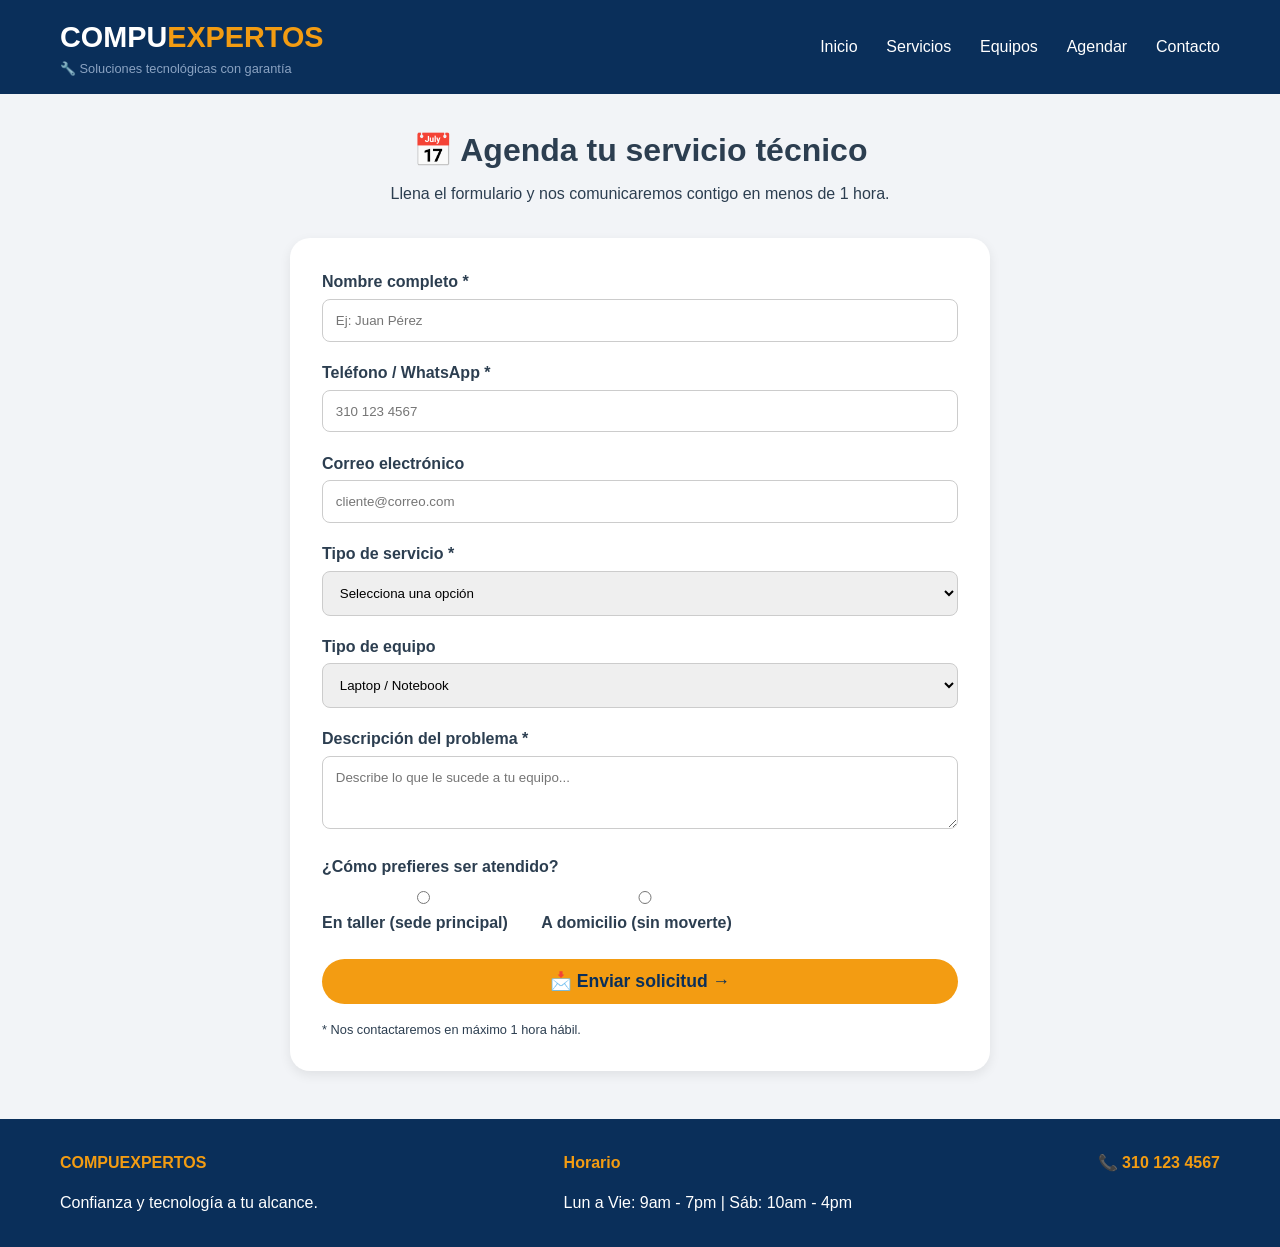
<file: agendar.html>
<!DOCTYPE html>
<html lang="es">

<head>
    <meta charset="UTF-8">
    <meta name="viewport" content="width=device-width, initial-scale=1.0">
    <title>COMPUEXPERTOS | Agenda tu servicio</title>
    <link rel="stylesheet" href="css/styles.css">
    <style>
        .form-container {
            background: white;
            padding: 2rem;
            border-radius: 20px;
            max-width: 700px;
            margin: 2rem auto;
            box-shadow: var(--sombra);
        }

        .radio-group {
            display: flex;
            gap: 1rem;
            margin-top: 0.5rem;
        }

        .btn-enviar {
            background: var(--naranja-accion);
            width: 100%;
            font-size: 1.1rem;
        }
    </style>
</head>

<body>
    <header class="main-header">
        <div class="container header-flex">
            <div class="logo">
                <h1>COMPU<span>EXPERTOS</span></h1>
                <p>🔧 Soluciones tecnológicas con garantía</p>
            </div>
            <nav class="nav-links">
                <a href="index.html">Inicio</a>
                <a href="servicios.html">Servicios</a>
                <a href="equipos.html">Equipos</a>
                <a href="agendar.html">Agendar</a>
                <a href="contacto.html">Contacto</a>
            </nav>
        </div>
    </header>

    <main class="container">
        <h1 style="margin: 2rem 0 0.5rem; text-align: center;">📅 Agenda tu servicio técnico</h1>
        <p style="text-align: center;">Llena el formulario y nos comunicaremos contigo en menos de 1 hora.</p>

        <div class="form-container">
            <form action="#" method="post">
                <div class="form-group">
                    <label>Nombre completo *</label>
                    <input type="text" required placeholder="Ej: Juan Pérez">
                </div>
                <div class="form-group">
                    <label>Teléfono / WhatsApp *</label>
                    <input type="number" required placeholder="310 123 4567">
                </div>
                <div class="form-group">
                    <label>Correo electrónico</label>
                    <input type="email" placeholder="cliente@correo.com">
                </div>
                <div class="form-group">
                    <label>Tipo de servicio *</label>
                    <select required>
                        <option value="">Selecciona una opción</option>
                        <option>Diagnóstico</option>
                        <option>Reparación de hardware</option>
                        <option>Mantenimiento preventivo</option>
                        <option>Servicio a domicilio</option>
                        <option>Asesoría para compra de equipo</option>
                    </select>
                </div>
                <div class="form-group">
                    <label>Tipo de equipo</label>
                    <select>
                        <option>Laptop / Notebook</option>
                        <option>PC de escritorio</option>
                        <option>Tablet</option>
                        <option>Otro dispositivo</option>
                    </select>
                </div>
                <div class="form-group">
                    <label>Descripción del problema *</label>
                    <textarea rows="3" placeholder="Describe lo que le sucede a tu equipo..."></textarea>
                </div>
                <div class="form-group">
                    <label>¿Cómo prefieres ser atendido?</label>
                    <div class="radio-group">
                        <label><input type="radio" name="atencion"> En taller (sede principal)</label>
                        <label><input type="radio" name="atencion"> A domicilio (sin moverte)</label>
                    </div>
                </div>
                <button type="submit" class="btn btn-enviar">📩 Enviar solicitud →</button>
            </form>
            <p style="margin-top: 1rem; font-size: 0.8rem;">* Nos contactaremos en máximo 1 hora hábil.</p>
        </div>
    </main>

    <footer>
        <div class="container footer-flex">
            <div class="footer-col">
                <h4>COMPUEXPERTOS</h4>
                <p>Confianza y tecnología a tu alcance.</p>
            </div>
            <div class="footer-col">
                <h4>Horario</h4>
                <p>Lun a Vie: 9am - 7pm | Sáb: 10am - 4pm</p>
            </div>
            <div class="footer-col">
                <h4>📞 310 123 4567</h4>
            </div>
        </div>
    </footer>
</body>

</html>
</file>
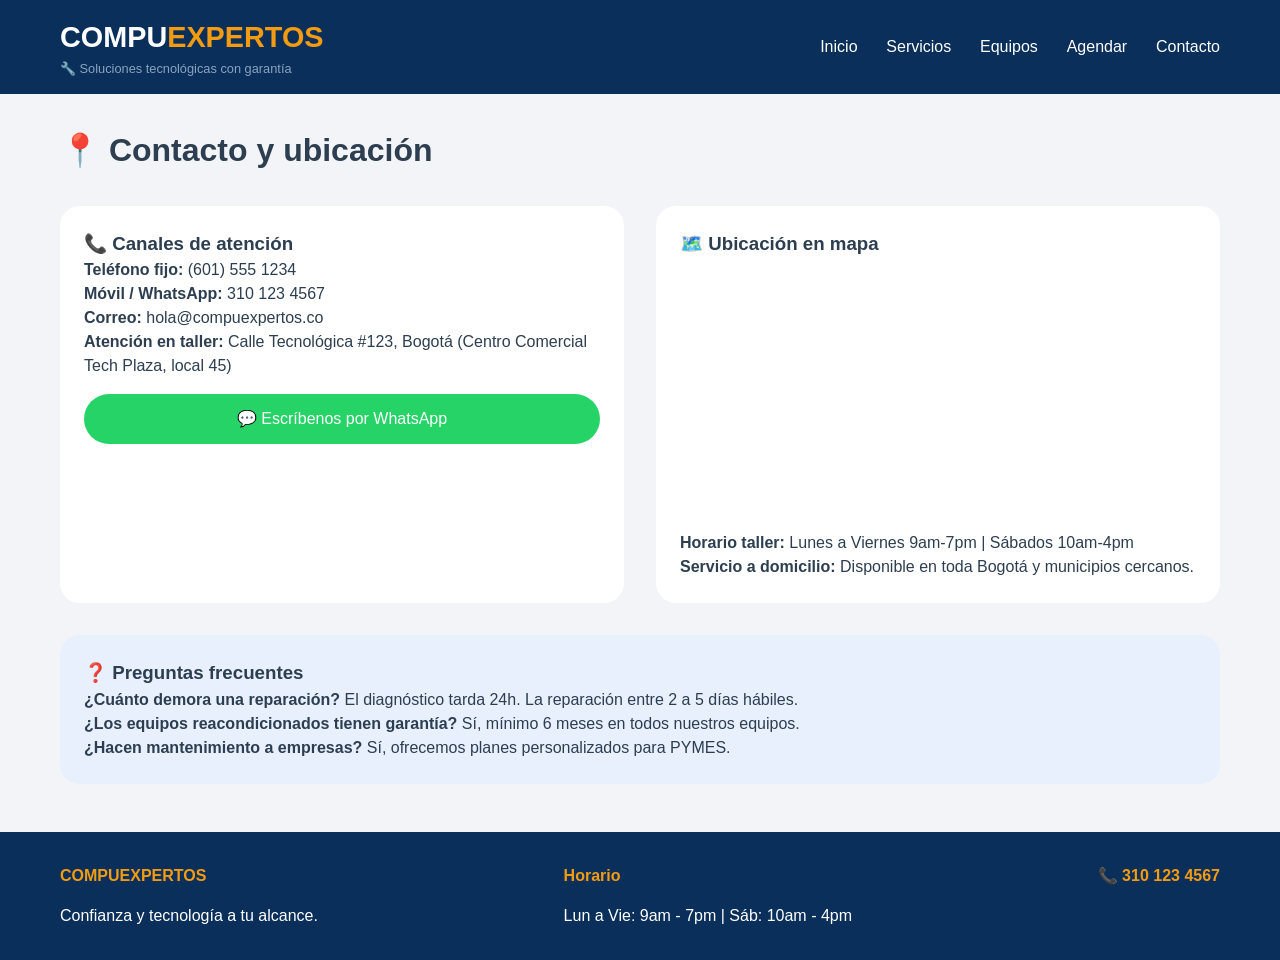
<file: contacto.html>
<!DOCTYPE html>
<html lang="es">
<head>
    <meta charset="UTF-8">
    <meta name="viewport" content="width=device-width, initial-scale=1.0">
    <title>COMPUEXPERTOS | Contacto</title>
    <link rel="stylesheet" href="css/styles.css">
    <style>
        .contacto-grid {
            display: grid;
            grid-template-columns: 1fr 1fr;
            gap: 2rem;
            margin: 2rem 0;
        }
        .info-contacto {
            background: white;
            padding: 1.5rem;
            border-radius: 20px;
        }
        .whatsapp-btn {
            background: #25D366;
            color: white;
            padding: 0.8rem;
            border-radius: 50px;
            text-align: center;
            text-decoration: none;
            display: block;
            margin-top: 1rem;
        }
        @media (max-width: 768px) {
            .contacto-grid {
                grid-template-columns: 1fr;
            }
        }
    </style>
</head>
<body>
    <header class="main-header">
        <div class="container header-flex">
            <div class="logo">
                <h1>COMPU<span>EXPERTOS</span></h1>
                <p>🔧 Soluciones tecnológicas con garantía</p>
            </div>
            <nav class="nav-links">
                <a href="index.html">Inicio</a>
                <a href="servicios.html">Servicios</a>
                <a href="equipos.html">Equipos</a>
                <a href="agendar.html">Agendar</a>
                <a href="contacto.html">Contacto</a>
            </nav>
        </div>
    </header>

    <main class="container">
        <h1 style="margin: 2rem 0 0.5rem;">📍 Contacto y ubicación</h1>
        
        <div class="contacto-grid">
            <div class="info-contacto">
                <h3>📞 Canales de atención</h3>
                <p><strong>Teléfono fijo:</strong> (601) 555 1234</p>
                <p><strong>Móvil / WhatsApp:</strong> 310 123 4567</p>
                <p><strong>Correo:</strong> hola@compuexpertos.co</p>
                <p><strong>Atención en taller:</strong> Calle Tecnológica #123, Bogotá (Centro Comercial Tech Plaza, local 45)</p>
                <a href="https://wa.me/573101234567" class="whatsapp-btn">💬 Escríbenos por WhatsApp</a>
            </div>
            <div class="info-contacto">
                <h3>🗺️ Ubicación en mapa</h3>
                <iframe src="https://maps.google.com/maps?q=Bogotá&t=&z=13&ie=UTF8&iwloc=&output=embed" width="100%" height="250" style="border:0; border-radius: 12px;" allowfullscreen></iframe>
                <p style="margin-top: 1rem;"><strong>Horario taller:</strong> Lunes a Viernes 9am-7pm | Sábados 10am-4pm</p>
                <p><strong>Servicio a domicilio:</strong> Disponible en toda Bogotá y municipios cercanos.</p>
            </div>
        </div>

        <div style="background: #e8f0fe; padding: 1.5rem; border-radius: 20px; margin: 1rem 0;">
            <h3>❓ Preguntas frecuentes</h3>
            <p><strong>¿Cuánto demora una reparación?</strong> El diagnóstico tarda 24h. La reparación entre 2 a 5 días hábiles.</p>
            <p><strong>¿Los equipos reacondicionados tienen garantía?</strong> Sí, mínimo 6 meses en todos nuestros equipos.</p>
            <p><strong>¿Hacen mantenimiento a empresas?</strong> Sí, ofrecemos planes personalizados para PYMES.</p>
        </div>
    </main>

    <footer>
        <div class="container footer-flex">
            <div class="footer-col">
                <h4>COMPUEXPERTOS</h4>
                <p>Confianza y tecnología a tu alcance.</p>
            </div>
            <div class="footer-col">
                <h4>Horario</h4>
                <p>Lun a Vie: 9am - 7pm | Sáb: 10am - 4pm</p>
            </div>
            <div class="footer-col">
                <h4>📞 310 123 4567</h4>
            </div>
        </div>
    </footer>
</body>
</html>
</file>
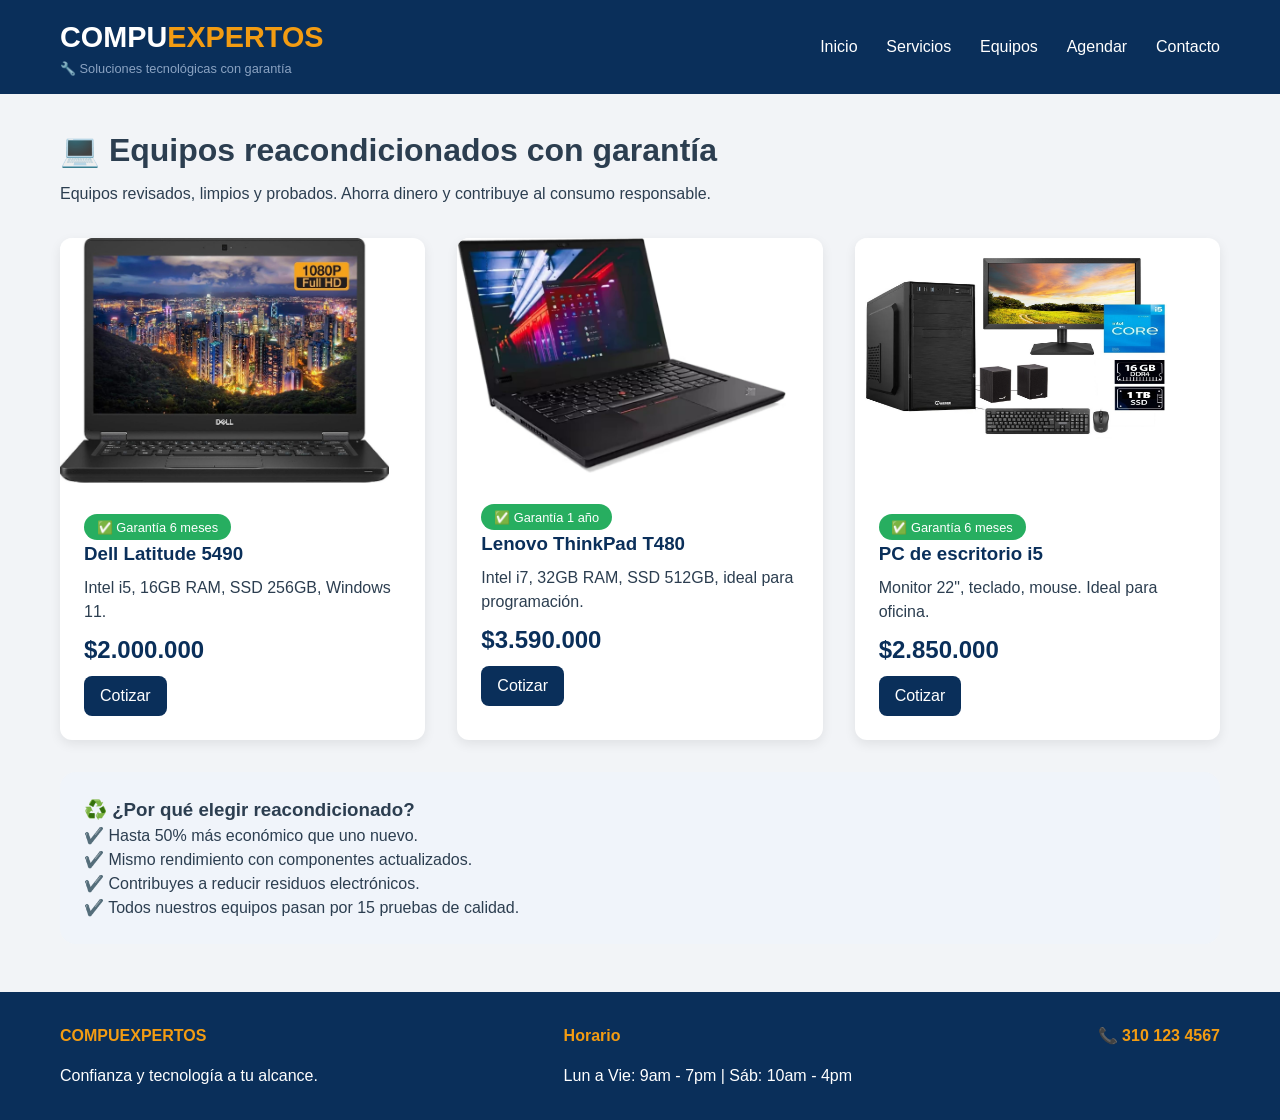
<file: equipos.html>
<!DOCTYPE html>
<html lang="es">

<head>
    <meta charset="UTF-8">
    <meta name="viewport" content="width=device-width, initial-scale=1.0">
    <title>COMPUEXPERTOS | Equipos reacondicionados</title>
    <link rel="stylesheet" href="css/styles.css">
    <style>
        .productos-grid {
            display: grid;
            grid-template-columns: repeat(auto-fit, minmax(280px, 1fr));
            gap: 2rem;
            margin: 2rem 0;
        }

        .etiqueta-garantia {
            background: #27AE60;
            color: white;
            padding: 0.2rem 0.8rem;
            border-radius: 20px;
            font-size: 0.8rem;
            display: inline-block;
        }

        .precio-equipo {
            font-size: 1.5rem;
            font-weight: bold;
            color: var(--azul-profundo);
            margin: 0.5rem 0;
        }

        .btn-cotizar {
            background: var(--azul-profundo);
            color: white;
            padding: 0.5rem 1rem;
            border-radius: 8px;
            text-decoration: none;
            display: inline-block;
        }
    </style>
</head>

<body>
    <header class="main-header">
        <div class="container header-flex">
            <div class="logo">
                <h1>COMPU<span>EXPERTOS</span></h1>
                <p>🔧 Soluciones tecnológicas con garantía</p>
            </div>
            <nav class="nav-links">
                <a href="index.html">Inicio</a>
                <a href="servicios.html">Servicios</a>
                <a href="equipos.html">Equipos</a>
                <a href="agendar.html">Agendar</a>
                <a href="contacto.html">Contacto</a>
            </nav>
        </div>
    </header>

    <main class="container">
        <h1 style="margin: 2rem 0 0.5rem;">💻 Equipos reacondicionados con garantía</h1>
        <p>Equipos revisados, limpios y probados. Ahorra dinero y contribuye al consumo responsable.</p>

        <div class="productos-grid">
            <div class="card">

                <img src="img/Dell Latitude 5490.jpg" alt="Laptop Dell" style="height: 245px; width: 90%">
                <div class="card-content">
                    <span class="etiqueta-garantia">✅ Garantía 6 meses</span>
                    <h3>Dell Latitude 5490</h3>
                    <p>Intel i5, 16GB RAM, SSD 256GB, Windows 11.</p>
                    <div class="precio-equipo">$2.000.000</div>
                    <a href="contacto.html" class="btn-cotizar">Cotizar</a>
                </div>
            </div>
            <div class="card">
                <img src="img/Lenovo ThinkPad T480.jpg" alt="Lenovo ThinkPad" style="height: 235px; width: 90%">
                <div class="card-content">
                    <span class="etiqueta-garantia">✅ Garantía 1 año</span>
                    <h3>Lenovo ThinkPad T480</h3>
                    <p>Intel i7, 32GB RAM, SSD 512GB, ideal para programación.</p>
                    <div class="precio-equipo">$3.590.000</div>
                    <a href="contacto.html" class="btn-cotizar">Cotizar</a>
                </div>
            </div>
            <div class="card">
                <img src="img/PC de escritorio i5.jpg" alt="PC Escritorio" style="height: 245px; width: 90%">
                <div class="card-content">
                    <span class="etiqueta-garantia">✅ Garantía 6 meses</span>
                    <h3>PC de escritorio i5</h3>
                    <p>Monitor 22", teclado, mouse. Ideal para oficina.</p>
                    <div class="precio-equipo">$2.850.000</div>
                    <a href="contacto.html" class="btn-cotizar">Cotizar</a>
                </div>
            </div>
        </div>

        <div style="background: #f0f4fa; padding: 1.5rem; border-radius: 16px; margin: 2rem 0;">
            <h3>♻️ ¿Por qué elegir reacondicionado?</h3>
            <p>✔️ Hasta 50% más económico que uno nuevo.<br>
                ✔️ Mismo rendimiento con componentes actualizados.<br>
                ✔️ Contribuyes a reducir residuos electrónicos.<br>
                ✔️ Todos nuestros equipos pasan por 15 pruebas de calidad.</p>
        </div>
    </main>

    <footer>
        <div class="container footer-flex">
            <div class="footer-col">
                <h4>COMPUEXPERTOS</h4>
                <p>Confianza y tecnología a tu alcance.</p>
            </div>
            <div class="footer-col">
                <h4>Horario</h4>
                <p>Lun a Vie: 9am - 7pm | Sáb: 10am - 4pm</p>
            </div>
            <div class="footer-col">
                <h4>📞 310 123 4567</h4>
            </div>
        </div>
    </footer>
</body>

</html>
</file>
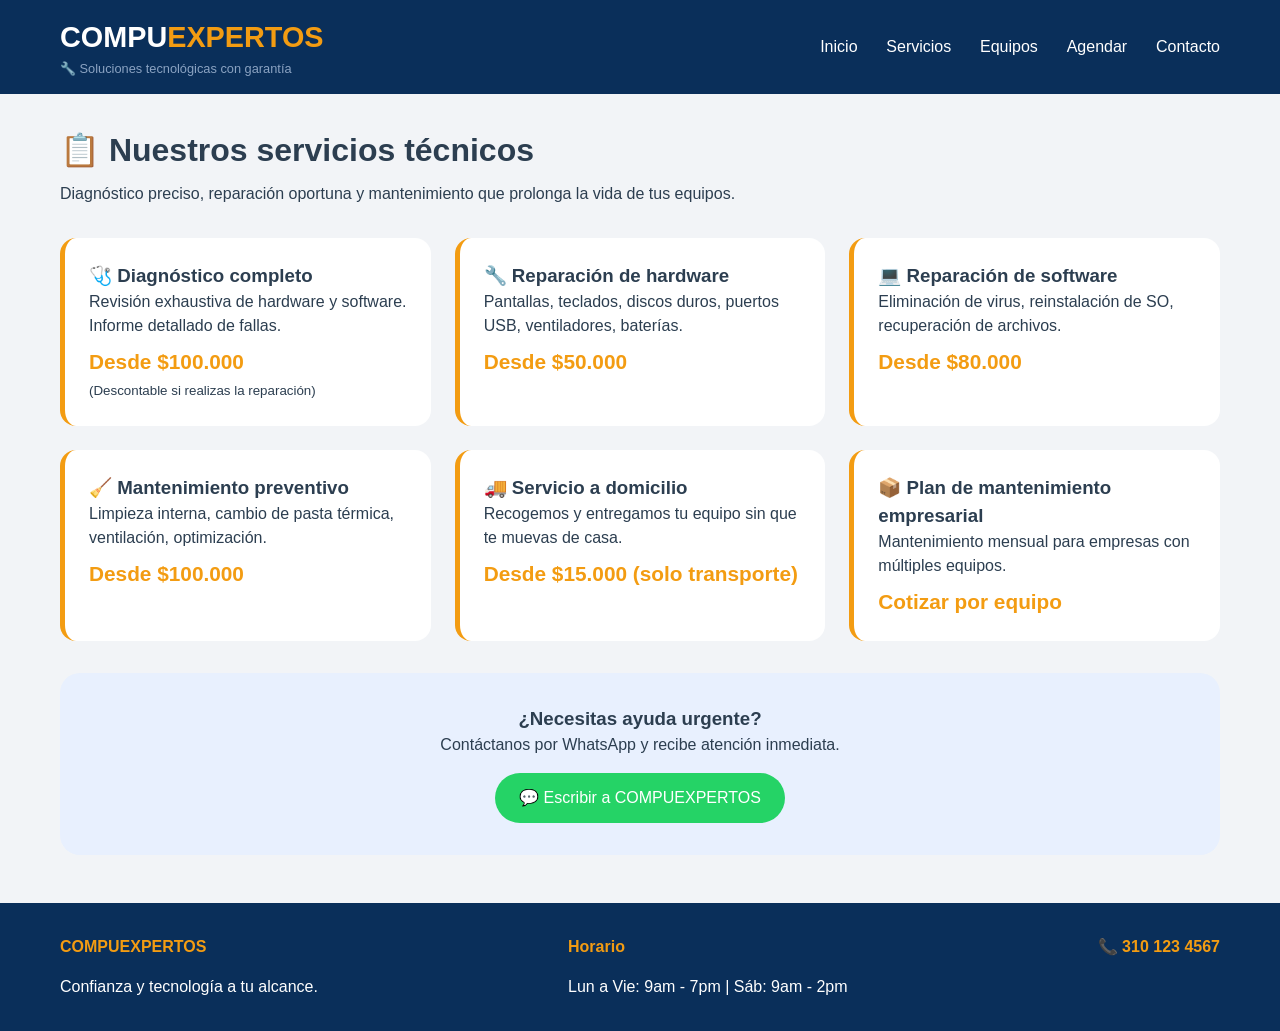
<file: servicios.html>
<!DOCTYPE html>
<html lang="es">
<head>
    <meta charset="UTF-8">
    <meta name="viewport" content="width=device-width, initial-scale=1.0">
    <title>COMPUEXPERTOS | Servicios técnicos</title>
    <link rel="stylesheet" href="css/styles.css">
    <style>
        .servicios-lista {
            display: grid;
            grid-template-columns: repeat(auto-fit, minmax(300px, 1fr));
            gap: 1.5rem;
            margin: 2rem 0;
        }
        .servicio-item {
            background: white;
            padding: 1.5rem;
            border-radius: 16px;
            border-left: 5px solid var(--naranja-accion);
        }
        .precio {
            color: var(--naranja-accion);
            font-weight: bold;
            font-size: 1.3rem;
            margin-top: 0.5rem;
        }
        .cta-whatsapp {
            background: #25D366;
            color: white;
            display: inline-block;
            padding: 0.8rem 1.5rem;
            border-radius: 40px;
            text-decoration: none;
            margin-top: 1rem;
        }
    </style>
</head>
<body>
    <header class="main-header">
        <div class="container header-flex">
            <div class="logo">
                <h1>COMPU<span>EXPERTOS</span></h1>
                <p>🔧 Soluciones tecnológicas con garantía</p>
            </div>
            <nav class="nav-links">
                <a href="index.html">Inicio</a>
                <a href="servicios.html">Servicios</a>
                <a href="equipos.html">Equipos</a>
                <a href="agendar.html">Agendar</a>
                <a href="contacto.html">Contacto</a>
            </nav>
        </div>
    </header>

    <main class="container">
        <h1 style="margin: 2rem 0 0.5rem;">📋 Nuestros servicios técnicos</h1>
        <p>Diagnóstico preciso, reparación oportuna y mantenimiento que prolonga la vida de tus equipos.</p>

        <div class="servicios-lista">
            <div class="servicio-item">
                <h3>🩺 Diagnóstico completo</h3>
                <p>Revisión exhaustiva de hardware y software. Informe detallado de fallas.</p>
                <div class="precio">Desde $100.000</div>
                <small>(Descontable si realizas la reparación)</small>
            </div>
            <div class="servicio-item">
                <h3>🔧 Reparación de hardware</h3>
                <p>Pantallas, teclados, discos duros, puertos USB, ventiladores, baterías.</p>
                <div class="precio">Desde $50.000</div>
            </div>
            <div class="servicio-item">
                <h3>💻 Reparación de software</h3>
                <p>Eliminación de virus, reinstalación de SO, recuperación de archivos.</p>
                <div class="precio">Desde $80.000</div>
            </div>
            <div class="servicio-item">
                <h3>🧹 Mantenimiento preventivo</h3>
                <p>Limpieza interna, cambio de pasta térmica, ventilación, optimización.</p>
                <div class="precio">Desde $100.000</div>
            </div>
            <div class="servicio-item">
                <h3>🚚 Servicio a domicilio</h3>
                <p>Recogemos y entregamos tu equipo sin que te muevas de casa.</p>
                <div class="precio">Desde $15.000 (solo transporte)</div>
            </div>
            <div class="servicio-item">
                <h3>📦 Plan de mantenimiento empresarial</h3>
                <p>Mantenimiento mensual para empresas con múltiples equipos.</p>
                <div class="precio">Cotizar por equipo</div>
            </div>
        </div>

        <div style="text-align: center; margin: 2rem 0; padding: 2rem; background: #e8f0fe; border-radius: 20px;">
            <h3>¿Necesitas ayuda urgente?</h3>
            <p>Contáctanos por WhatsApp y recibe atención inmediata.</p>
            <a href="https://wa.me/573101234567" class="cta-whatsapp">💬 Escribir a COMPUEXPERTOS</a>
        </div>
    </main>

    <footer>
        <div class="container footer-flex">
            <div class="footer-col">
                <h4>COMPUEXPERTOS</h4>
                <p>Confianza y tecnología a tu alcance.</p>
            </div>
            <div class="footer-col">
                <h4>Horario</h4>
                <p>Lun a Vie: 9am - 7pm | Sáb: 9am - 2pm</p>
            </div>
            <div class="footer-col">
                <h4>📞 310 123 4567</h4>
            </div>
        </div>
    </footer>
</body>
</html>
</file>
<file: css/styles.css>
/* ===== RESET Y VARIABLES ===== */
* {
    margin: 0;
    padding: 0;
    box-sizing: border-box;
}

:root {
    --azul-profundo: #0A2F5A;
    --naranja-accion: #F39C12;
    --gris-claro: #F2F4F7;
    --gris-texto: #2C3E50;
    --blanco: #FFFFFF;
    --sombra: 0 4px 12px rgba(0, 0, 0, 0.08);
    --borde-redondo: 12px;
}

body {
    font-family: 'Inter', 'Segoe UI', Roboto, sans-serif;
    background-color: var(--gris-claro);
    color: var(--gris-texto);
    line-height: 1.5;
}

.container {
    max-width: 1200px;
    margin: 0 auto;
    padding: 0 20px;
}

/* ===== HEADER ===== */
.main-header {
    background: var(--azul-profundo);
    padding: 1rem 0;
    position: sticky;
    top: 0;
    z-index: 100;
}

.header-flex {
    display: flex;
    justify-content: space-between;
    align-items: center;
    flex-wrap: wrap;
    gap: 1rem;
}

.logo h1 {
    color: white;
    font-size: 1.8rem;
}

.logo h1 span {
    color: var(--naranja-accion);
}

.logo p {
    color: #8ba3c2;
    font-size: 0.8rem;
}

.nav-links {
    display: flex;
    gap: 1.8rem;
    flex-wrap: wrap;
}

.nav-links a {
    color: white;
    text-decoration: none;
    font-weight: 500;
    transition: color 0.2s;
    padding: 0.5rem 0;
}

.nav-links a:hover {
    color: var(--naranja-accion);
}

/* ===== BOTONES ===== */
.btn {
    display: inline-block;
    background: var(--naranja-accion);
    color: var(--azul-profundo);
    font-weight: 600;
    padding: 0.75rem 1.8rem;
    border-radius: 40px;
    text-decoration: none;
    transition: all 0.2s;
    border: none;
    cursor: pointer;
}

.btn:hover {
    background: #e67e22;
    transform: translateY(-2px);
}

.btn-outline {
    background: transparent;
    border: 2px solid var(--naranja-accion);
    color: var(--naranja-accion);
}

.btn-outline:hover {
    background: var(--naranja-accion);
    color: white;
}

/* ===== TARJETAS ===== */
.card {
    background: var(--blanco);
    border-radius: var(--borde-redondo);
    overflow: hidden;
    box-shadow: var(--sombra);
    transition: transform 0.2s;
}

.card:hover {
    transform: translateY(-5px);
}

.card-img {
    width: 100%;
    height: 200px;
    object-fit: cover;
}

.card-content {
    padding: 1.5rem;
}

.card-content h3 {
    color: var(--azul-profundo);
    margin-bottom: 0.5rem;
}

/* ===== FORMULARIO ===== */
.form-group {
    margin-bottom: 1.2rem;
}

.form-group label {
    display: block;
    font-weight: 600;
    margin-bottom: 0.3rem;
}

.form-group input,
.form-group select,
.form-group textarea {
    width: 100%;
    padding: 0.8rem;
    border: 1px solid #ccc;
    border-radius: 8px;
    font-family: inherit;
}

/* ===== FOOTER ===== */
footer {
    background: var(--azul-profundo);
    color: white;
    padding: 2rem 0;
    margin-top: 3rem;
}

.footer-flex {
    display: flex;
    justify-content: space-between;
    flex-wrap: wrap;
    gap: 2rem;
}

.footer-col h4 {
    color: var(--naranja-accion);
    margin-bottom: 1rem;
}

.footer-col a {
    color: #ccc;
    text-decoration: none;
}

/* ===== RESPONSIVE ===== */
@media (max-width: 768px) {
    .header-flex {
        flex-direction: column;
        text-align: center;
    }

    .nav-links {
        justify-content: center;
    }

    .footer-flex {
        flex-direction: column;
        text-align: center;
    }
}
</file>
